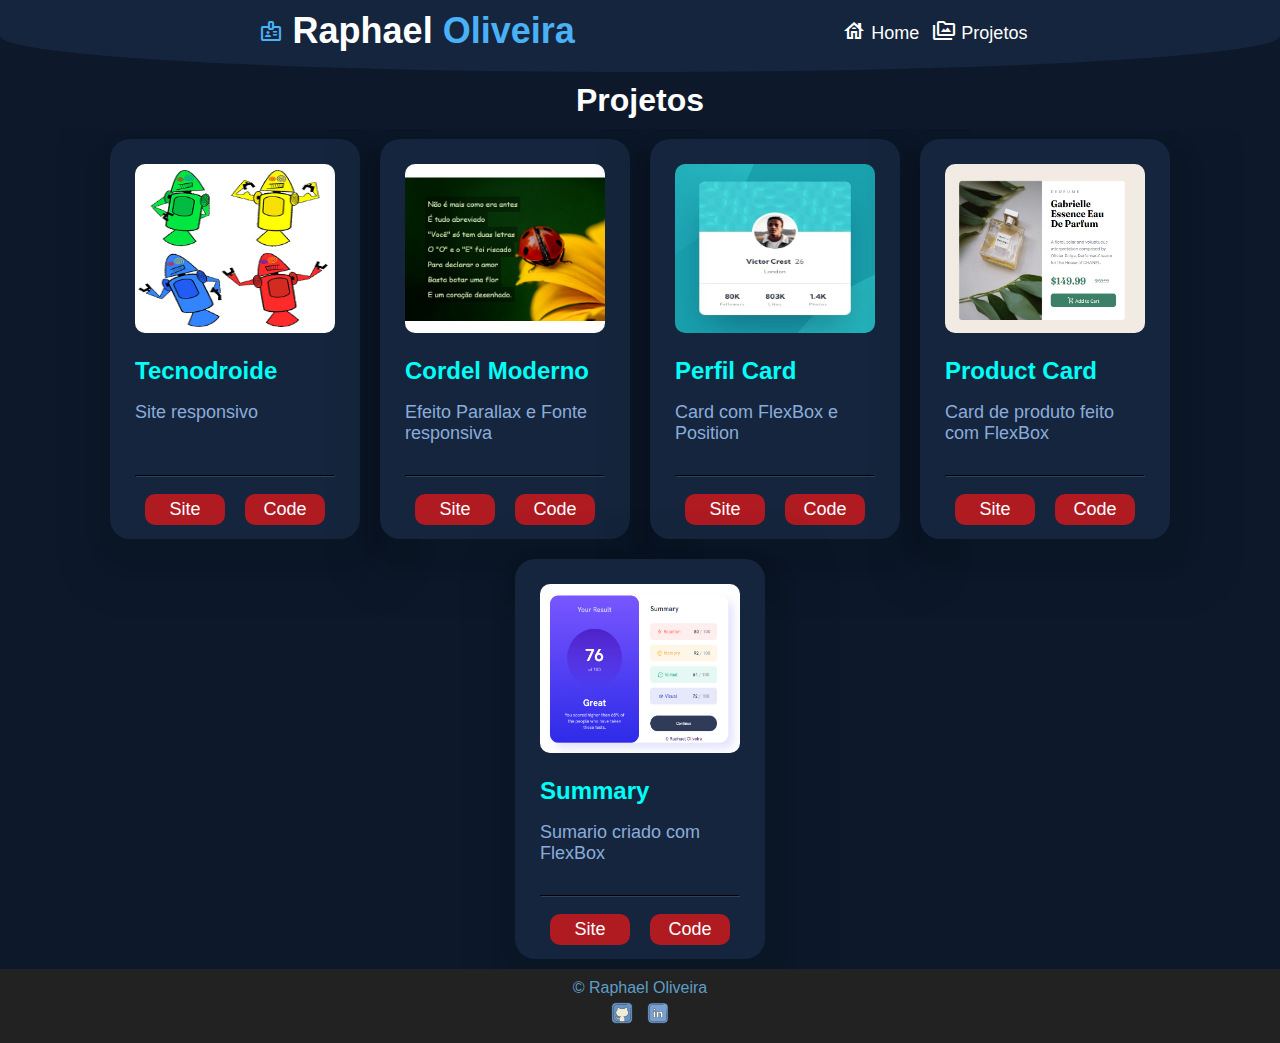
<file: pages/projetos.html>
<!DOCTYPE html>
<html lang="pt-br">
<head>
    <meta charset="UTF-8">
    <meta http-equiv="X-UA-Compatible" content="IE=edge">
    <meta name="viewport" content="width=device-width, initial-scale=1.0">
    <link rel="stylesheet" href="https://fonts.googleapis.com/css2?family=Material+Symbols+Outlined:opsz,wght,FILL,GRAD@48,400,0,0" />
    <link rel="stylesheet" href="../css/projeto.css">
    <title>Raphael Oliveira</title>
</head>
<body>
    <nav>
        <h1><span class="material-symbols-outlined">
            badge
            </span> Raphael <span>Oliveira</span></h1>
        <ul>
            <li><a href="../index.html"> <span class="material-symbols-outlined">house</span> Home </a></li>
            <li><a href="projetos.html"><span class="material-symbols-outlined">perm_media</span> Projetos</a></li>
        </ul>
    </nav>
    <h1 id="titulo"> Projetos</h1>
    <main>
        </section>
        <section id="projeto">

            <div class="card">
                <div class="img">
                <a href="https://oliveiraster.github.io/Projetos_CursoEmVideo/Site_Tecdroid/index.html" target="_blank">
                    <img src="../imagens/foto/droids.png" alt="imagem_droids">
                    <div class="sobre"></div>
                </a>
                </div>
                <div class="text" >
                <h2>Tecnodroide</h2>
                <p class="info">Site responsivo</p>
                <hr>
                <div class="link">
                    <a href="https://oliveiraster.github.io/Projetos_CursoEmVideo/Site_Tecdroid/index.html" target="_blank">
                        <p class="info">Site</p>
                    </a>
                    <a href="https://github.com/Oliveiraster/Projetos_CursoEmVideo/tree/main/Site_Tecdroid" target="_blank">
                        <p class="info">Code</p>
                    </a>
                </div>
                </div>
            </div>

            <div class="card">
                <div class="img">
                <a href="https://oliveiraster.github.io/Projetos_CursoEmVideo/Site_c_Parallax/index.html" target="_blank">
                    <img src="../imagens/foto/parallax.png" alt="img_site">
                    <div class="sobre"></div>
                </a>
                </div>
                <div class="text" >
                <h2>Cordel Moderno</h2>
                <p class="info">Efeito Parallax  e Fonte responsiva</p>
                <hr>
                <div class="link">
                    <a href="https://oliveiraster.github.io/Projetos_CursoEmVideo/Site_c_Parallax/index.html" target="_blank">
                        <p class="info">Site</p>
                    </a>
                    <a href="https://github.com/Oliveiraster/Projetos_CursoEmVideo/tree/main/Site_c_Parallax" target="_blank">
                        <p class="info">Code</p>
                    </a>
                </div>
                </div>
            </div>

            <div class="card">
                <div class="img">
                <a href="https://oliveiraster.github.io/Projetos-FrontEndMentor/profile-card-component-main/" target="_blank">
                    <img src="../imagens/foto/perfil_card.png" alt="perfil_Card">
                    <div class="sobre"></div>
                </a>
                </div>
                <div class="text" >
                <h2>Perfil Card</h2>
                <p class="info">Card com FlexBox e Position</p>
                <hr>
                <div class="link">
                    <a href="https://oliveiraster.github.io/Projetos-FrontEndMentor/profile-card-component-main/" target="_blank">
                        <p class="info">Site</p>
                    </a>
                    <a href="https://github.com/Oliveiraster/Projetos-FrontEndMentor/tree/Summary/profile-card-component-main" target="_blank">
                        <p class="info">Code</p>
                    </a>
                </div>
                </div>
            </div>

            <div class="card">
                <div class="img">
                <a href="https://oliveiraster.github.io/Projetos-FrontEndMentor/product-preview-card-component-main/index.html" target="_blank">
                    <img src="../imagens/foto/product_card.png" alt="product_card">
                    <div class="sobre"></div>
                </a>
                </div>
                <div class="text" >
                <h2>Product Card</h2>
                <p class="info">Card de produto feito com FlexBox</p>
                <hr>
                <div class="link">
                    <a href="https://oliveiraster.github.io/Projetos-FrontEndMentor/product-preview-card-component-main/index.html" target="_blank">
                        <p class="info">Site</p>
                    </a>
                    <a href="https://github.com/Oliveiraster/Projetos-FrontEndMentor/tree/Summary/product-preview-card-component-main" target="_blank">
                        <p class="info">Code</p>
                    </a>
                </div>
                </div>
            </div>
        
            <div class="card">
                <div class="img">
                <a href="https://oliveiraster.github.io/Projetos-FrontEndMentor/Results%20summary%20component/index.html" target="_blank">
                    <img src="../imagens/foto/Summary.png" alt="Summary">
                    <div class="sobre"></div>
                </a>
                </div>
                <div class="text" >
                <h2>Summary</h2>
                <p class="info">Sumario criado com FlexBox</p>
                <hr>
                <div class="link">
                    <a href="https://oliveiraster.github.io/Projetos-FrontEndMentor/Results%20summary%20component/index.html" target="_blank">
                        <p class="info">Site</p>
                    </a>
                    <a href="https://github.com/Oliveiraster/Projetos-FrontEndMentor/tree/Summary/Results%20summary%20component" target="_blank">
                        <p class="info">Code</p>
                    </a>
                </div>
                </div>
            </div>
        </section>
    </main>
    <footer class="contato_pessoal" >
        <p>&copy; Raphael Oliveira</p>
        <div>
          <a href="https://github.com/Oliveiraster" target="_blank"><img src="../imagens/icones/icone-github.png" alt="Git"></a>
          <a href="https://www.linkedin.com/in/oliveiraster/" target="_blank"><img src="../imagens/icones/icone-linkedin.png" alt="Linkedin"></a>
        </div>
      </footer>

</body>
</html>
</file>
<file: css/projeto.css>
@charset "UTF-8";

:root{
    --cor-fundo-mark:  #222;
    --cor-fundo: rgb(13, 25, 43);
    --cor-letra-dest:  #4AB1F7;
    --cor-text: #fff;
    /* cor Card */
    --cor-card-BG:hsl(216, 50%, 16%);
    --cor-line: hsl(215, 32%, 27%);
    --cor-cyan: hsl(178, 100%, 50%);
    --cor-cyan-img:hsla(178, 100%, 50%, 0.418);
    --cor-paragraph: hsl(215, 51%, 70%);
}
*{
    margin: 0px;
    padding: 0px;
    box-sizing: border-box;
    font-family: Arial, Helvetica, sans-serif;
}

body,html{
    width: 100vw;
    min-height: 100vh;
    background-color: var(--cor-fundo);
    color: var(--cor-text);
    display: flex;
    flex-direction: column;
    justify-content: space-between;

}
nav{
    overflow: hidden;
    font-size:min(18px, 2.5vw );
    width: 100vw;
    display: flex;
    background-color: var(--cor-card-BG);
    padding-bottom: 10px;
    justify-content: space-evenly;
    border-radius: 0px 0px 80% 80%;
}

nav > ul > li > a > span {
    vertical-align: text-bottom;
}

nav > h1 {
    padding: 10px;
}

nav > h1 > span{
    color:  var(--cor-letra-dest);
}

nav > ul {
    display: flex;
    cursor:pointer;
}

nav > ul > li {
    margin: auto;
    margin-left: 5px;
    list-style: none;
    padding: 4px; 
    border-radius: 10px;
    transition: .5s;    
}

ul li a{
    text-decoration: none;
    color: var(--cor-text); 
}

ul li:hover{
    background-color:var(--cor-letra-dest);
    border-radius: 5px;
    transition: .5s;   
}

h1#titulo{
    text-align: center;
    padding: 10px;

}

main{
    width: 100%;
    min-height:600px;
    background-color:var(--cor-fundo); 
    overflow: hidden;
    display: flex;
    flex-direction: column;
    justify-content: center;
    align-items: center;  
    color: var(--cor-text);   
}

main section#projeto{
    display: flex;
    flex-direction: row;
    flex-wrap: wrap;
    justify-content: center;

}

.card{
    display: flex;
    align-items: center;
    flex-direction: column;
    overflow: hidden;
    height: 400px;
    width: 250px;
    margin: 10px;
    background-color:var(--cor-card-BG) ;
    border-radius: 20px;
    padding: 25px;
    padding-bottom: 5px;
    box-shadow:10px 15px 8px 60px hsla(0, 0%, 0%, 0.022), 5px 15px 10px 20px hsla(0, 0%, 0%, 0.1);
}
.card:hover{
    box-shadow: 0px 0px 5px 10px var(--cor-cyan-img);
}
div.img{
    overflow: hidden;
    width: 100%;
    height: 70%;
    border-radius: 10px;
}

div.img img{
    width: 100%;
    height: 100%;
    transition: .5s;
}
div.img img:hover{
    cursor: pointer;
    transform: scale(1.1);
    
}

.text{
    width: 100%;
    height: 300px;
    display: flex;
    flex-direction: column;
    justify-content: space-around;
    padding-top: 15px;
}
a{
    text-decoration: none;
    color:#fff;
}
.text h2{
    color: var(--cor-cyan);
}
.text p{
    color: #fff;
}
p.info{
    height: 30%;
    color:var(--cor-paragraph);
    font-size: 18px;
    font-weight: 300;   
}
hr{
    border-color:var(--cor-line);
}
.link{
    display: flex;
    flex-direction: row;
    justify-content: space-around;
}
.link a {
    width: 40%;
    padding: 5px;
    text-align: center;
    background-color:rgba(243, 21, 21, 0.699);
    border-radius: 10px;
}
.link a p{
    color: white;
}
.link a:hover{
    background-color: red;
    box-shadow: 0px 0px 10px 5px rgba(255, 255, 255, 0.185);
}


.contato_pessoal {
    width: 100vw;
    display: flex;
    flex-direction: column;
    justify-content: center;
    align-items: center;
    background-color: #222;
    padding: 10px;
}
.contato_pessoal p {
    color: #5e9dc7;
}
.contato_pessoal a{
    text-decoration: none;  
}
@media (max-width:500px) {
    
}
</file>
